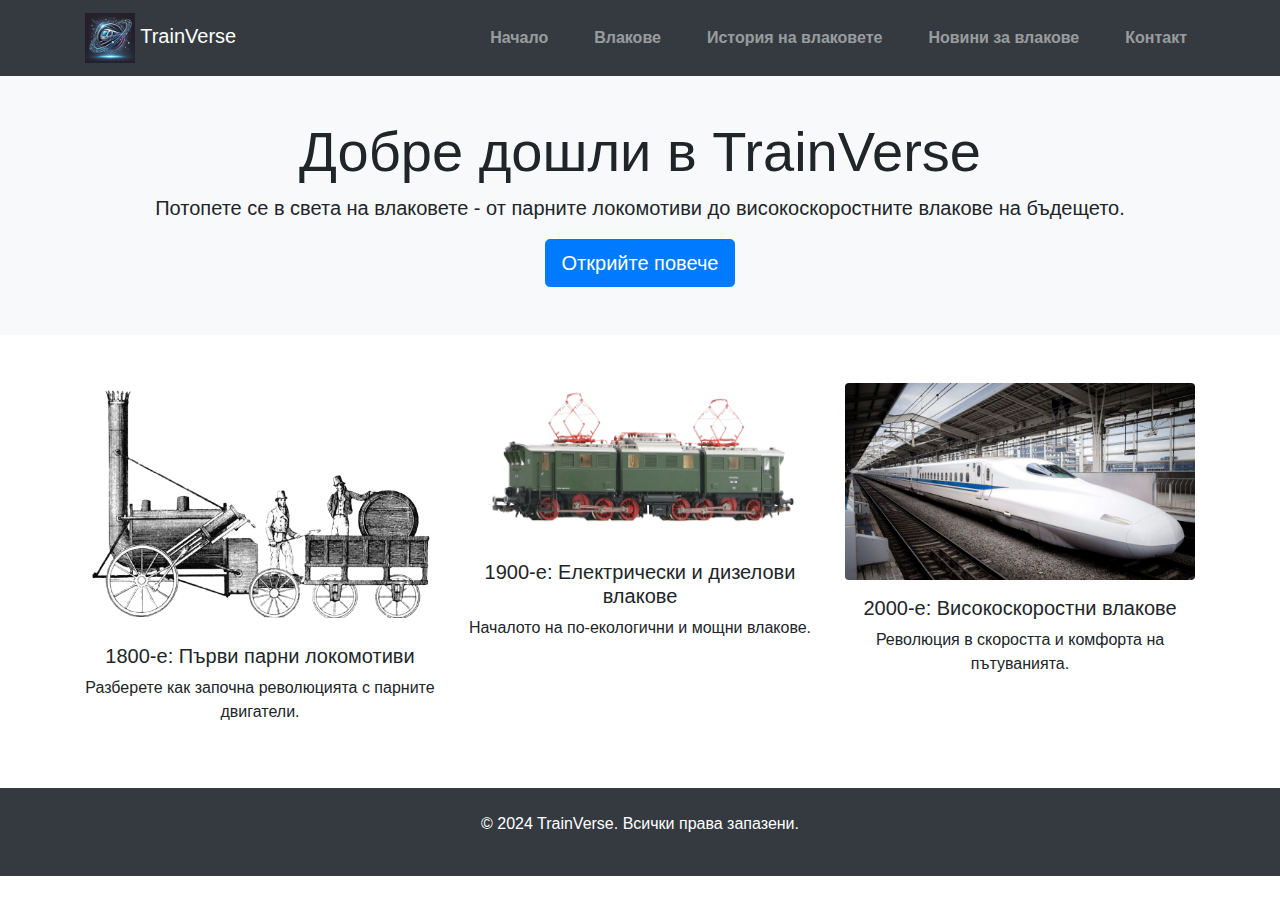
<file: index.html>
<!DOCTYPE html>
<html lang="en">
    <head>
        <meta charset="UTF-8"> 
        <meta name="viewport" content="width=device-width, initial-scale=1.0"> 
        <title>TrainVerse</title>
        <link rel="icon" type="image/png" sizes="32x32" href="favicon/favicon-32x32.png">
        <link rel="stylesheet" href="https://stackpath.bootstrapcdn.com/bootstrap/4.5.2/css/bootstrap.min.css">
        <link rel="stylesheet" href="css/style.css">
        <script src="https://code.jquery.com/jquery-3.5.1.slim.min.js"></script>
        <script src="https://cdn.jsdelivr.net/npm/@popperjs/core@2.9.1/dist/umd/popper.min.js"></script>
        <script src="https://stackpath.bootstrapcdn.com/bootstrap/4.5.2/js/bootstrap.min.js"></script>

    </head>
    
    <body  >
        <header>
            <nav class="navbar navbar-expand-lg navbar-dark bg-dark fixed-top">
                <div class="container">
                    <a class="navbar-brand" href="index.html">
                        <img src="logo.png" alt="logo" width="50"> TrainVerse
                    </a>
                    
                    <button class="navbar-toggler" type="button" data-toggle="collapse" data-target="#navbarNav" aria-controls="navbarNav" aria-expanded="false" aria-label="Toggle navigation">
                        <span class="navbar-toggler-icon"></span>
                    </button>
                    <div class="collapse navbar-collapse" id="navbarNav">
                        <ul class="navbar-nav ml-auto">
                            <li class="nav-item">
                                <a class="nav-link" href="index.html">Начало</a>
                            </li>
                            <li class="nav-item">
                                <a class="nav-link" href="trains.html">Влакове</a>
                            </li>
                            <li class="nav-item">
                                <a class="nav-link" href="history.html">История на влаковете</a>
                            </li>
                            <li class="nav-item">
                                <a class="nav-link" href="technology.html">Новини за влакове</a>
                            </li>
                           
                            <li class="nav-item">
                                <a class="nav-link" href="contact.html">Контакт</a>
                            </li>
                        </ul>
                    </div>
                </div>
            </nav>
        </header>  
              
<header class="bg-light text-center py-5">
    <div class="container">
        <h1 class="display-4">Добре дошли в TrainVerse</h1>
        <p class="lead">Потопете се в света на влаковете - от парните локомотиви до високоскоростните влакове на бъдещето.</p>
        <a href="history.html" class="btn btn-primary btn-lg">Открийте повече</a>
    </div>
</header>


<section class="container my-5">
    <div class="row">
        <div class="col-md-4 text-center">
            <img src="img/first.png" alt="Парни локомотиви" class="img-fluid mb-3 rounded">
            <h2 class="h5">1800-е: Първи парни локомотиви</h2>
            <p>Разберете как започна революцията с парните двигатели.</p>
        </div>
        <div class="col-md-4 text-center">
            <img src="img/treti.png" alt="Електрически влакове" class="img-fluid mb-3 rounded">
            <h2 class="h5">1900-е: Електрически и дизелови влакове</h2>
            <p>Началото на по-екологични и мощни влакове.</p>
        </div>
        <div class="col-md-4 text-center">
            <img src="img/peti.jpg" alt="Високоскоростни влакове" class="img-fluid mb-3 rounded">
            <h2 class="h5">2000-е: Високоскоростни влакове</h2>
            <p>Революция в скоростта и комфорта на пътуванията.</p>
        </div>
    </div>
</section>
<footer class="bg-dark text-white text-center p-4">
    <p>&copy; 2024 TrainVerse. Всички права запазени.</p>
</footer>
    </body>
</html>
</file>
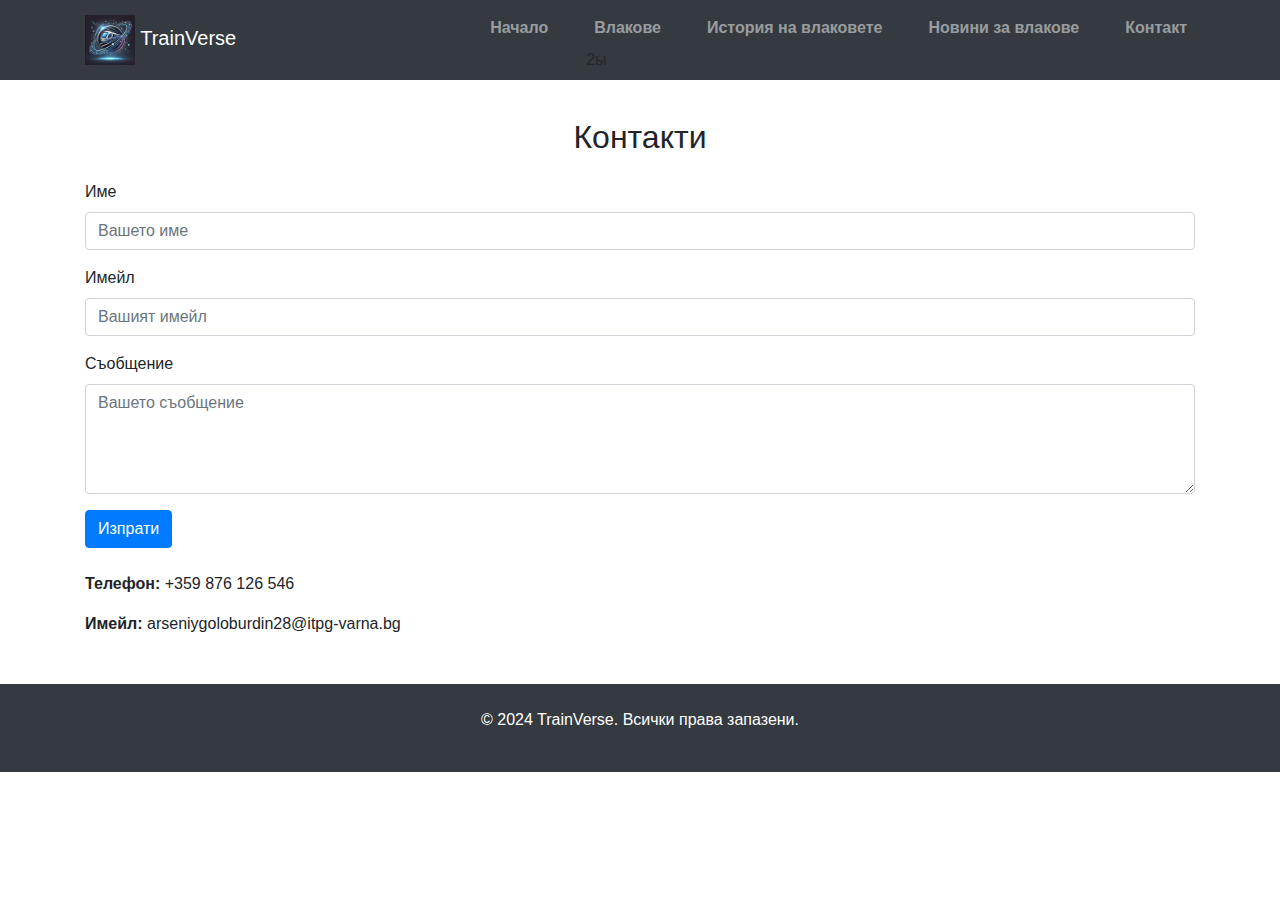
<file: contact.html>
<!DOCTYPE html>
<html lang="en">
    <head>
        <meta charset="UTF-8"> 
        <meta name="viewport" content="width=device-width, initial-scale=1.0"> 
        <title>TrainVerse-Contact</title>
        <link rel="icon" type="image/png" sizes="32x32" href="favicon/favicon-32x32.png">
        <link rel="stylesheet" href="https://stackpath.bootstrapcdn.com/bootstrap/4.5.2/css/bootstrap.min.css">
        <link rel="stylesheet" href="css/style.css">
        <script src="https://code.jquery.com/jquery-3.5.1.slim.min.js"></script>
        <script src="https://cdn.jsdelivr.net/npm/@popperjs/core@2.9.1/dist/umd/popper.min.js"></script>
        <script src="https://stackpath.bootstrapcdn.com/bootstrap/4.5.2/js/bootstrap.min.js"></script>
    </head>
    
    <body>
        <header>
            <nav class="navbar navbar-expand-lg navbar-dark bg-dark fixed-top">
                <div class="container">
                    <a class="navbar-brand" href="index.html">
                        <img src="logo.png" alt="logo" width="50"> TrainVerse
                    </a>
                    
                    <button class="navbar-toggler" type="button" data-toggle="collapse" data-target="#navbarNav" aria-controls="navbarNav" aria-expanded="false" aria-label="Toggle navigation">
                        <span class="navbar-toggler-icon"></span>
                    </button>
                    <div class="collapse navbar-collapse" id="navbarNav">
                        <ul class="navbar-nav ml-auto">
                            <li class="nav-item">
                                <a class="nav-link" href="index.html">Начало</a>
                            </li>
                            <li class="nav-item">
                                <a class="nav-link" href="trains.html">Влакове</a>2ы
                            </li>
                            <li class="nav-item">
                                <a class="nav-link" href="history.html">История на влаковете</a>
                            </li>
                            <li class="nav-item">
                                <a class="nav-link" href="technology.html">Новини за влакове</a>
                            </li>
                          
                            <li class="nav-item">
                                <a class="nav-link" href="contact.html">Контакт</a>
                            </li>
                        </ul>
                    </div>
                </div>
            </nav>
        </header>     
        <section class="container my-5">
           
            <h2 class="text-center mb-4">Контакти</h2>
        
            
            <form class="mb-4">
                <div class="form-group">
                    <label for="name">Име</label>
                    <input type="text" class="form-control" id="name" placeholder="Вашето име">
                </div>
                <div class="form-group">
                    <label for="email">Имейл</label>
                    <input type="email" class="form-control" id="email" placeholder="Вашият имейл">
                </div>
                <div class="form-group">
                    <label for="message">Съобщение</label>
                    <textarea class="form-control" id="message" rows="4" placeholder="Вашето съобщение"></textarea>
                </div>
                <button type="submit" class="btn btn-primary">Изпрати</button>
            </form>
        
         
            <div>
                <p><strong>Телефон:</strong> +359 876 126 546</p>
                <p><strong>Имейл:</strong> arseniygoloburdin28@itpg-varna.bg</p>
            </div>
        </section>
        <footer class="bg-dark text-white text-center p-4">
            <p>&copy; 2024 TrainVerse. Всички права запазени.</p>
        </footer>
            
    </body>
</html>
</file>
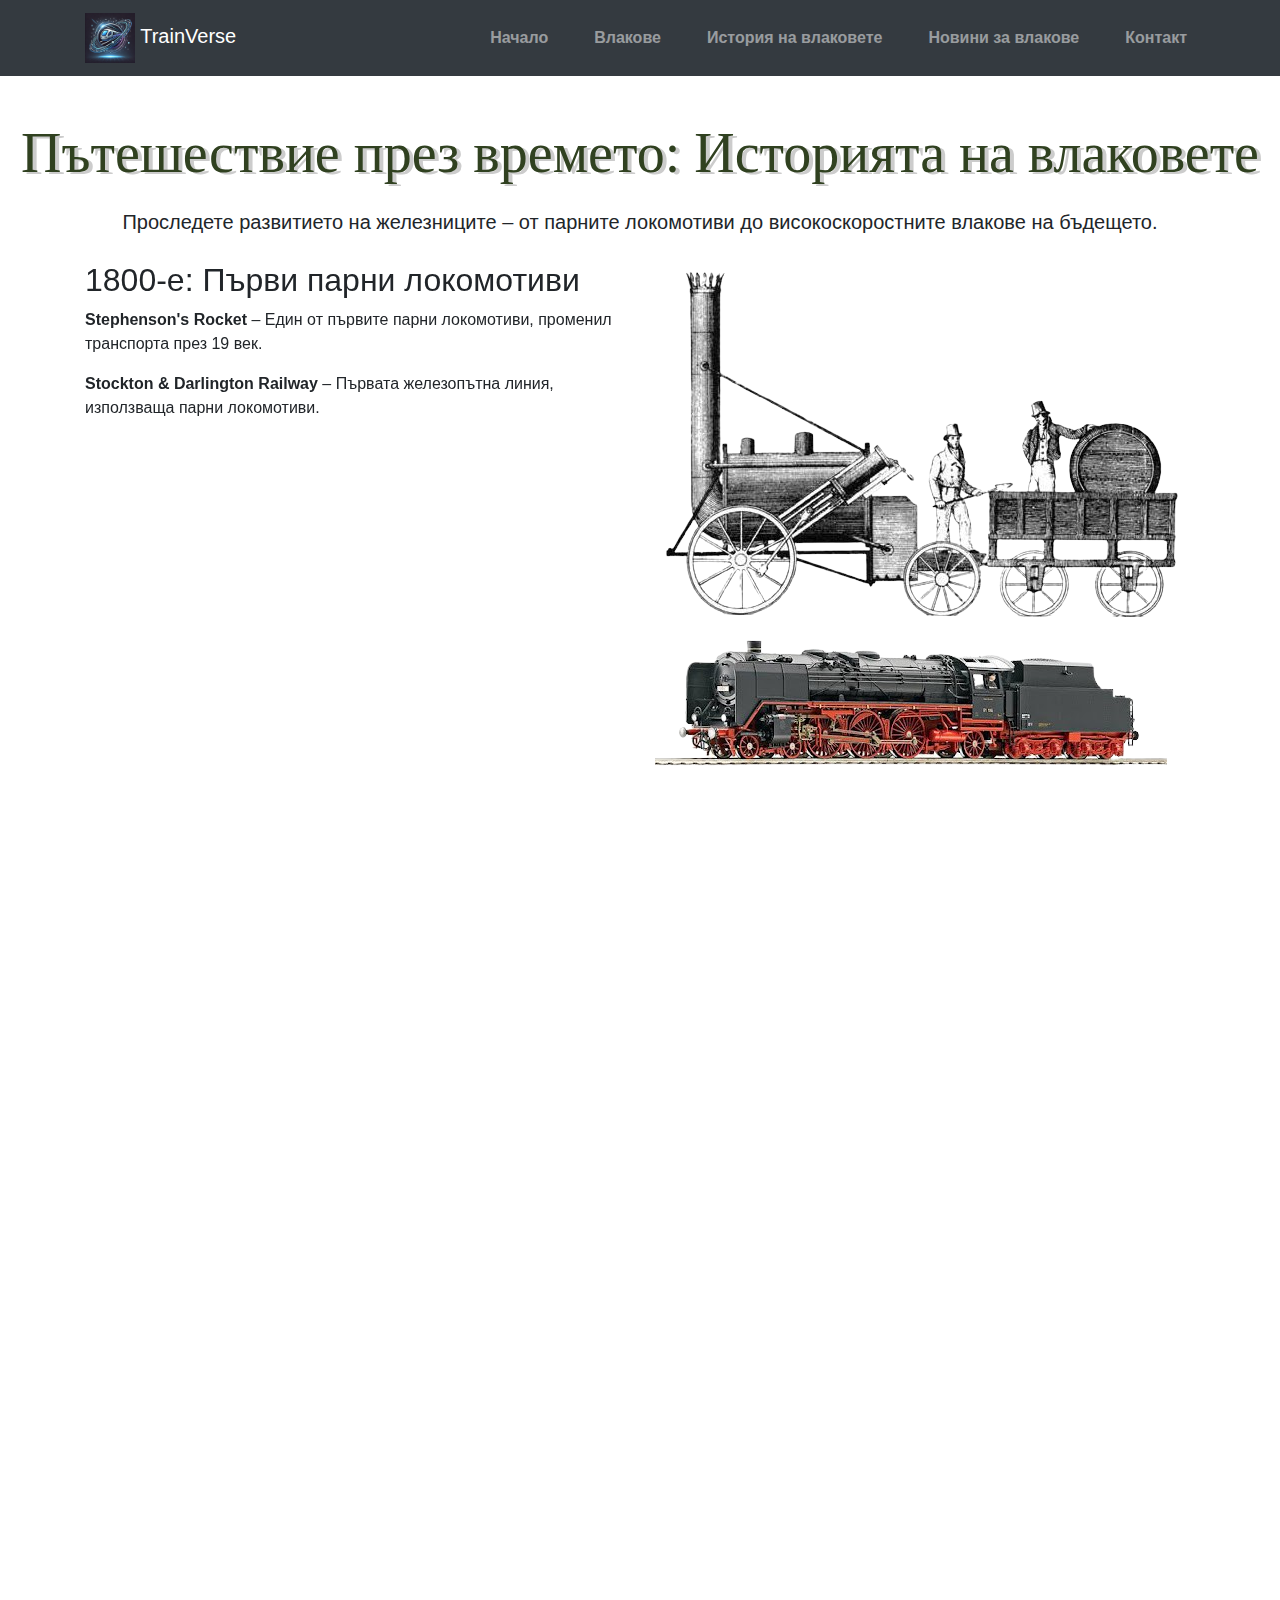
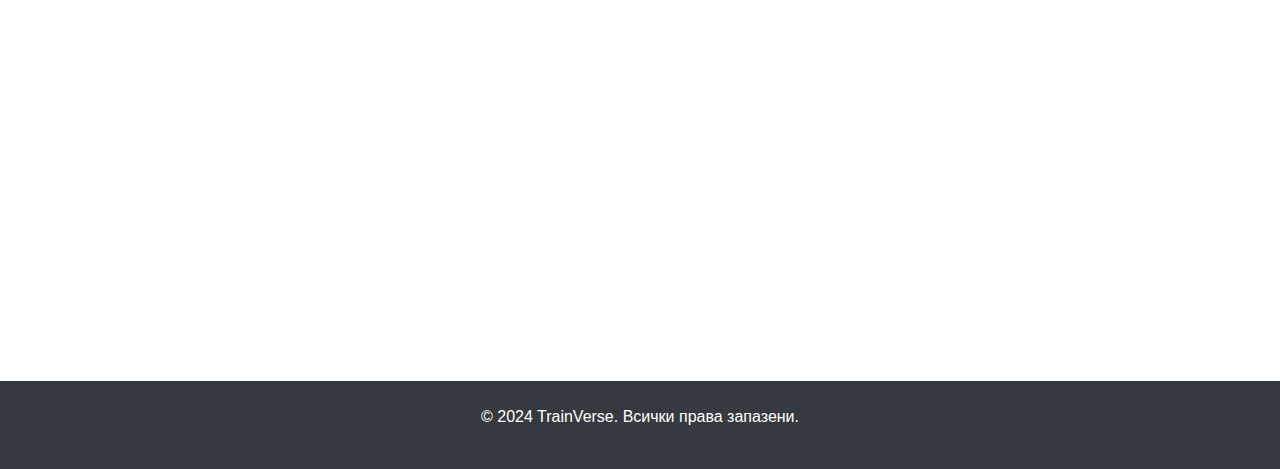
<file: history.html>
<!DOCTYPE html>
<html lang="en">
    <head>
        <meta charset="UTF-8"> 
        <meta name="viewport" content="width=device-width, initial-scale=1.0"> 
        <title>TrainVerse-history</title>
        <link rel="icon" type="image/png" sizes="32x32" href="favicon/favicon-32x32.png">
        <link rel="stylesheet" href="https://stackpath.bootstrapcdn.com/bootstrap/4.5.2/css/bootstrap.min.css">
        <link rel="stylesheet" href="css/style.css">
        <script src="https://code.jquery.com/jquery-3.5.1.slim.min.js"></script>
        <script src="https://cdn.jsdelivr.net/npm/@popperjs/core@2.9.1/dist/umd/popper.min.js"></script>
        <script src="https://stackpath.bootstrapcdn.com/bootstrap/4.5.2/js/bootstrap.min.js"></script>
        <link rel="stylesheet" href="https://cdn.jsdelivr.net/npm/aos@2.3.4/dist/aos.css" />
        <link rel="stylesheet" href="https://stackpath.bootstrapcdn.com/bootstrap/4.5.2/css/bootstrap.min.css">

    </head>
    
    <body  >
        
        <header>
            <nav class="navbar navbar-expand-lg navbar-dark bg-dark fixed-top">
                <div class="container">
                    <a class="navbar-brand" href="index.html">
                        <img src="logo.png" alt="logo" width="50"> TrainVerse
                    </a>
                    
                    <button class="navbar-toggler" type="button" data-toggle="collapse" data-target="#navbarNav" aria-controls="navbarNav" aria-expanded="false" aria-label="Toggle navigation">
                        <span class="navbar-toggler-icon"></span>
                    </button>
                    <div class="collapse navbar-collapse" id="navbarNav">
                        <ul class="navbar-nav ml-auto">
                            <li class="nav-item">
                                <a class="nav-link" href="index.html">Начало</a>
                            </li>
                            <li class="nav-item">
                                <a class="nav-link" href="trains.html">Влакове</a>
                            </li>
                            <li class="nav-item">
                                <a class="nav-link" href="history.html">История на влаковете</a>
                            </li>
                            <li class="nav-item">
                                <a class="nav-link" href="technology.html">Новини за влакове</a>
                            </li>
                           
                            <li class="nav-item">
                                <a class="nav-link" href="contact.html">Контакт</a>
                            </li>
                        </ul>
                    </div>
                </div>
            </nav>
        </header>    
        <h1 class="display-4 hero-heading" style="text-align: center;">Пътешествие през времето: Историята на влаковете</h1>
        <p class="lead" style="text-align: center;">Проследете развитието на железниците – от парните локомотиви до високоскоростните влакове на бъдещето.</p>
            

        <section class="container">
       
            <div class="row my-4" data-aos="fade-right">
                <div class="col-md-6">
                    <h2 class="display-5">1800-е: Първи парни локомотиви</h2>
                    <p><strong>Stephenson's Rocket</strong> – Един от първите парни локомотиви, променил транспорта през 19 век.</p>
                    <p><strong>Stockton & Darlington Railway</strong> – Първата железопътна линия, използваща парни локомотиви.</p>
                </div>
                <div class="col-md-6">
                    <img src="img/first.png" alt="Stephenson's Rocket" class="img-fluid rounded">
                    <img src="img/second.png" alt="Stockton & Darlington Railway" class="img-fluid rounded">
                </div>
            </div>
        
            <div class="row my-4" data-aos="fade-left">
                <div class="col-md-6 order-md-2">
                    <h2 class="display-5">1900-е: Електрически и дизелови влакове</h2>
                    <p><strong>BR 01</strong> – Немски парен локомотив, използван за дълги разстояния.</p>
                    <p><strong>Електрически локомотив от 1900-те</strong> – Първите електрически локомотиви, революционизирали железниците.</p>
                </div>
                <div class="col-md-6 order-md-1">
                    <img src="img/treti.png" alt="BR 01" class="img-fluid rounded">
                    <img src="img/chet.png" alt="Electric Train" class="img-fluid rounded">
                </div>
            </div>
        
        
            <div class="row my-4" data-aos="fade-right">
                <div class="col-md-6">
                    <h2 class="display-5">2000-е: Високоскоростни влакове</h2>
                    <p><strong>Shinkansen</strong> – Японски високоскоростен влак, символ на модерния транспорт.</p>
                    <p><strong>Siemens Velaro</strong> – Европейски високоскоростен влак, достигащ до 350 км/ч.</p>
                </div>
                <div class="col-md-6">
                    <img src="img/peti.jpg" alt="Shinkansen" class="img-fluid rounded">
                    <img src="img/shesti.jpg" alt="Siemens Velaro" class="img-fluid rounded">
                </div>
            </div>
        </section>
        <footer class="bg-dark text-white text-center p-4">
            <p>&copy; 2024 TrainVerse. Всички права запазени.</p>
        </footer>
        <script src="https://code.jquery.com/jquery-3.5.1.min.js"></script>
        <script src="https://cdn.jsdelivr.net/npm/aos@2.3.4/dist/aos.js"></script>
        <script>
            AOS.init();
        </script>
    </body>
</html>
</file>
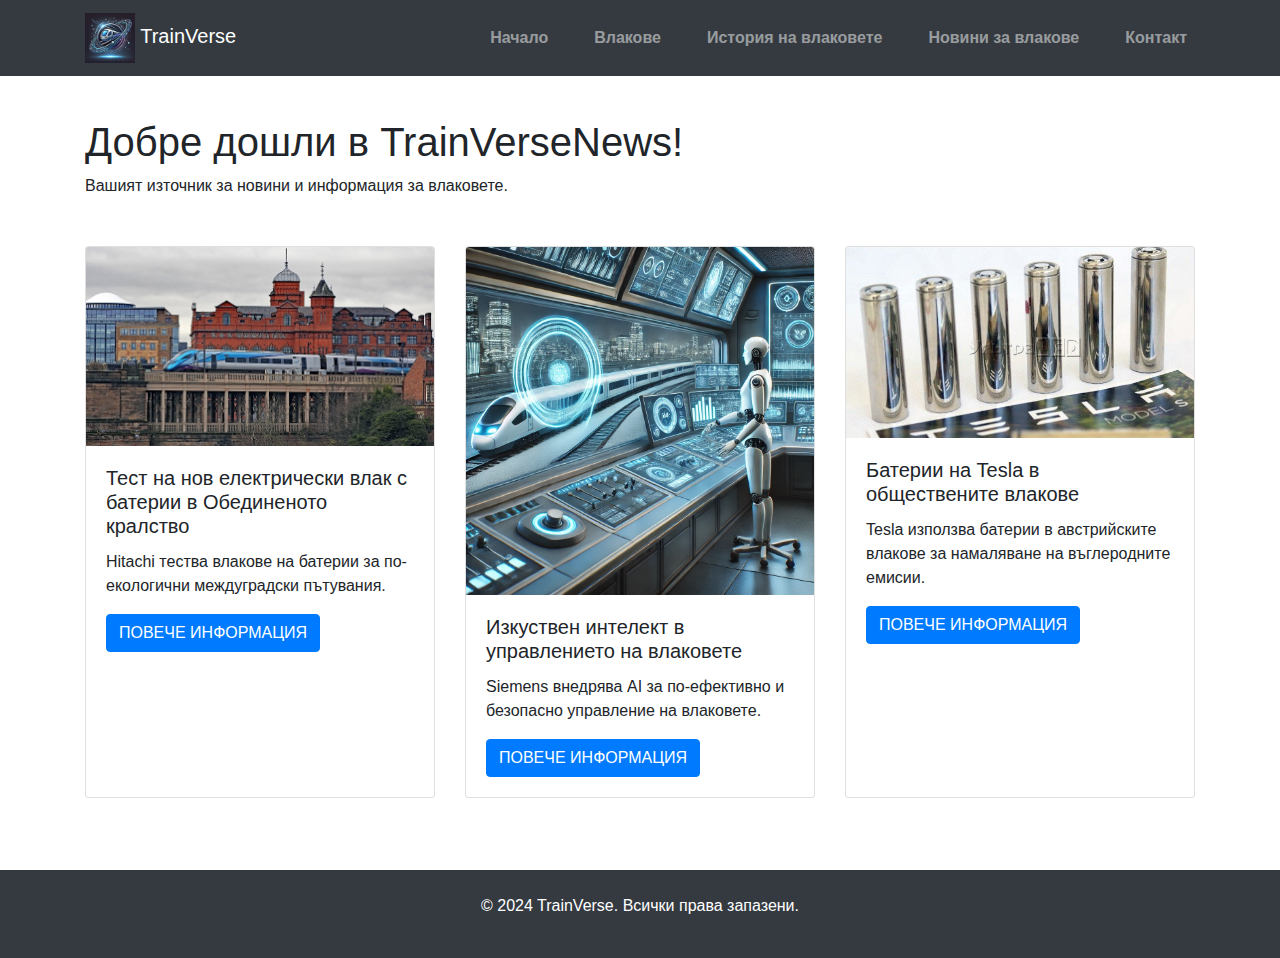
<file: technology.html>
<!DOCTYPE html>
<html lang="en">
    <head>
        <meta charset="UTF-8"> 
        <meta name="viewport" content="width=device-width, initial-scale=1.0"> 
        <title>TrainVerse-news</title>
        <link rel="icon" type="image/png" sizes="32x32" href="favicon/favicon-32x32.png">
        <link rel="stylesheet" href="https://stackpath.bootstrapcdn.com/bootstrap/4.5.2/css/bootstrap.min.css">
        <link rel="stylesheet" href="css/style.css">
        <script src="https://code.jquery.com/jquery-3.5.1.slim.min.js"></script>
        <script src="https://cdn.jsdelivr.net/npm/@popperjs/core@2.9.1/dist/umd/popper.min.js"></script>
        <script src="https://stackpath.bootstrapcdn.com/bootstrap/4.5.2/js/bootstrap.min.js"></script>
    </head>
    
    <body>
        <header>
            <nav class="navbar navbar-expand-lg navbar-dark bg-dark fixed-top">
                <div class="container">
                    <a class="navbar-brand" href="index.html">
                        <img src="logo.png" alt="logo" width="50"> TrainVerse
                    </a>
                    
                    <button class="navbar-toggler" type="button" data-toggle="collapse" data-target="#navbarNav" aria-controls="navbarNav" aria-expanded="false" aria-label="Toggle navigation">
                        <span class="navbar-toggler-icon"></span>
                    </button>
                    <div class="collapse navbar-collapse" id="navbarNav">
                        <ul class="navbar-nav ml-auto">
                            <li class="nav-item">
                                <a class="nav-link" href="index.html">Начало</a>
                            </li>
                            <li class="nav-item">
                                <a class="nav-link" href="trains.html">Влакове</a>
                            </li>
                            <li class="nav-item">
                                <a class="nav-link" href="history.html">История на влаковете</a>
                            </li>
                            <li class="nav-item">
                                <a class="nav-link" href="technology.html">Новини за влакове</a>
                            </li>
                          
                            <li class="nav-item">
                                <a class="nav-link" href="contact.html">Контакт</a>
                            </li>
                        </ul>
                    </div>
                </div>
            </nav>
        </header>     
        <header>

        <main class="container mt-5">
            <h1 class="mt-5">Добре дошли в TrainVerseNews!</h1>
            <p>Вашият източник за новини и информация за влаковете.</p>
        </main>
        <section class="container my-5">
            <div class="row">
                <div class="col-md-4 mb-4">
                    <div class="card h-100">
                        <img src="img/News1P.jpg" class="card-img-top" alt="Train 1">
                        <div class="card-body">
                            <h5 class="card-title">Тест на нов електрически влак с батерии в Обединеното кралство</h5>
                            <p class="card-text">Hitachi тества влакове на батерии за по-екологични междуградски пътувания.</p>
                            <a href="/news/news1.html" class="btn btn-primary">ПОВЕЧЕ ИНФОРМАЦИЯ</a>
                        </div>
                    </div>
                </div>
        
                <div class="col-md-4 mb-4">
                    <div class="card h-100">
                        <img src="img/News2P.webp" class="card-img-top" alt="Train 2">
                        <div class="card-body">
                            <h5 class="card-title">Изкуствен интелект в управлението на влаковете</h5>
                            <p class="card-text">Siemens внедрява AI за по-ефективно и безопасно управление на влаковете.</p>
                            <a href="/news/news2.html" class="btn btn-primary">ПОВЕЧЕ ИНФОРМАЦИЯ</a>
                        </div>
                    </div>
                </div>
        
                <div class="col-md-4 mb-4">
                    <div class="card h-100">
                        <img src="img/News3P.jpg" class="card-img-top" alt="Train 3">
                        <div class="card-body">
                            <h5 class="card-title">Батерии на Tesla в обществените влакове</h5>
                            <p class="card-text">Tesla използва батерии в австрийските влакове за намаляване на въглеродните емисии.</p>
                            <a href="/news/news3.html" class="btn btn-primary">ПОВЕЧЕ ИНФОРМАЦИЯ</a>
                        </div>
                    </div>
                </div>
            </div>
        </section>

        <footer class="bg-dark text-white text-center p-4">
            <p>&copy; 2024 TrainVerse. Всички права запазени.</p>
        </footer>
            
    </body>
</html>
</file>
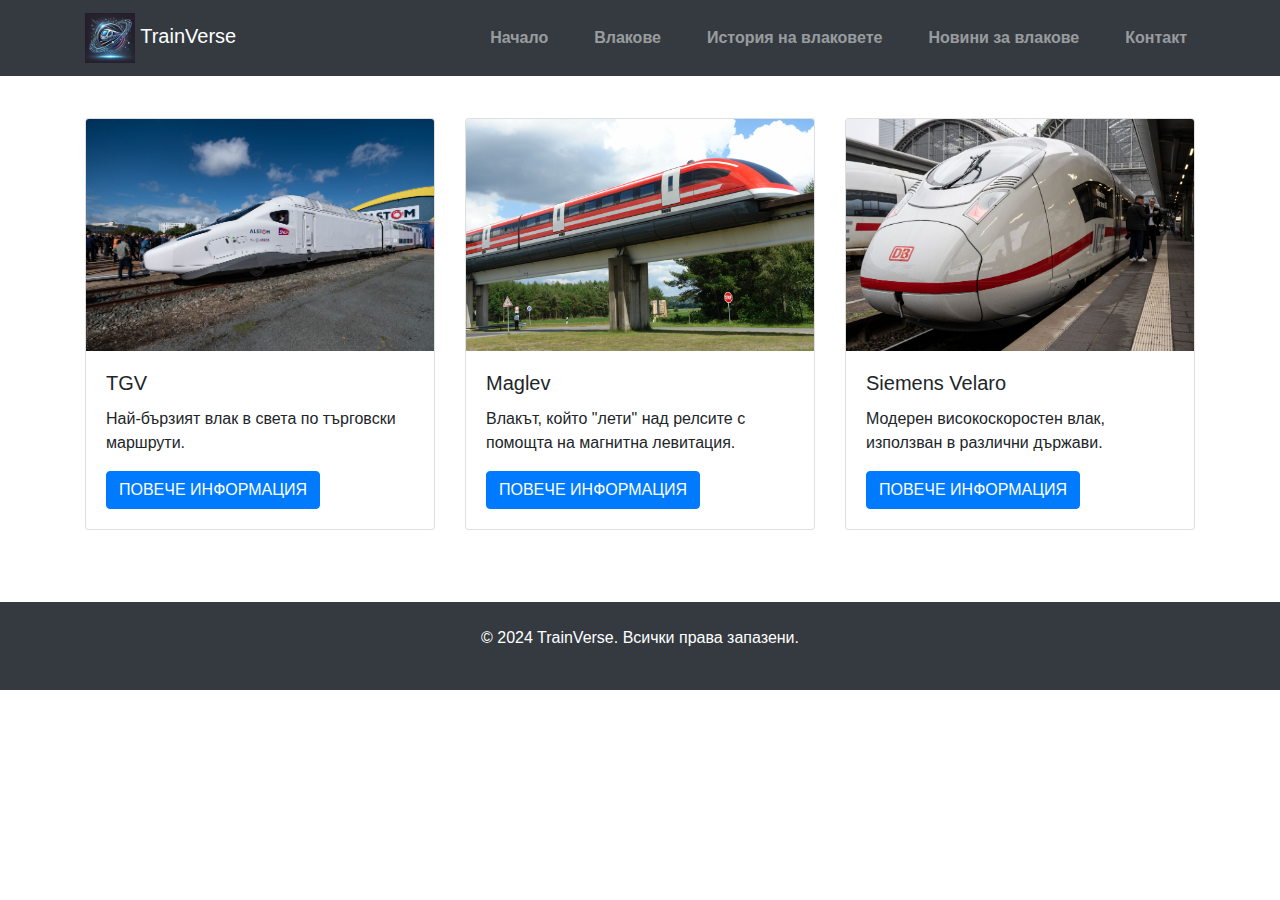
<file: trains.html>
<!DOCTYPE html>
<html lang="en">
    <head>
        <meta charset="UTF-8"> 
        <meta name="viewport" content="width=device-width, initial-scale=1.0"> 
        <title>TrainVerse-trains</title>
        <link rel="icon" type="image/png" sizes="32x32" href="favicon/favicon-32x32.png">
        <link rel="stylesheet" href="https://stackpath.bootstrapcdn.com/bootstrap/4.5.2/css/bootstrap.min.css">
        <link rel="stylesheet" href="css/style.css">
        <script src="https://code.jquery.com/jquery-3.5.1.slim.min.js"></script>
        <script src="https://cdn.jsdelivr.net/npm/@popperjs/core@2.9.1/dist/umd/popper.min.js"></script>
        <script src="https://stackpath.bootstrapcdn.com/bootstrap/4.5.2/js/bootstrap.min.js"></script>
    </head>
    
    <body>
        <header>
            <nav class="navbar navbar-expand-lg navbar-dark bg-dark fixed-top">
                <div class="container">
                    <a class="navbar-brand" href="index.html">
                        <img src="logo.png" alt="logo" width="50"> TrainVerse
                    </a>
                    
                    <button class="navbar-toggler" type="button" data-toggle="collapse" data-target="#navbarNav" aria-controls="navbarNav" aria-expanded="false" aria-label="Toggle navigation">
                        <span class="navbar-toggler-icon"></span>
                    </button>
                    <div class="collapse navbar-collapse" id="navbarNav">
                        <ul class="navbar-nav ml-auto">
                            <li class="nav-item">
                                <a class="nav-link" href="index.html">Начало</a>
                            </li>
                            <li class="nav-item">
                                <a class="nav-link" href="trains.html">Влакове</a>
                            </li>
                            <li class="nav-item">
                                <a class="nav-link" href="history.html">История на влаковете</a>
                            </li>
                            <li class="nav-item">
                                <a class="nav-link" href="technology.html">Новини за влакове</a>
                            </li>
                           
                            <li class="nav-item">
                                <a class="nav-link" href="contact.html">Контакт</a>
                            </li>
                        </ul>
                    </div>
                </div>
            </nav>
        </header>     
        <section class="container my-5">
            <div class="row">
                <div class="col-md-4 mb-4">
                    <div class="card h-100">
                        <img src="img/TGV.jpg" class="card-img-top" alt="Train 1">
                        <div class="card-body">
                            <h5 class="card-title">TGV</h5>
                            <p class="card-text">Най-бързият влак в света по търговски маршрути.</p>
                            <a href="trainOP/train1.html" class="btn btn-primary">ПОВЕЧЕ ИНФОРМАЦИЯ</a>
                        </div>
                    </div>
                </div>
        
                <div class="col-md-4 mb-4">
                    <div class="card h-100">
                        <img src="img/Maglev.jpg" class="card-img-top" alt="Train 2">
                        <div class="card-body">
                            <h5 class="card-title">Maglev</h5>
                            <p class="card-text">Влакът, който "лети" над релсите с помощта на магнитна левитация.</p>
                            <a href="trainOP/train2.html" class="btn btn-primary">ПОВЕЧЕ ИНФОРМАЦИЯ</a>
                        </div>
                    </div>
                </div>
        
                <div class="col-md-4 mb-4">
                    <div class="card h-100">
                        <img src="img/Siemens Velaro.jpg" class="card-img-top" alt="Train 3">
                        <div class="card-body">
                            <h5 class="card-title">Siemens Velaro</h5>
                            <p class="card-text">Модерен високоскоростен влак, използван в различни държави.</p>
                            <a href="trainOP/train3.html" class="btn btn-primary">ПОВЕЧЕ ИНФОРМАЦИЯ</a>
                        </div>
                    </div>
                </div>
            </div>
        </section>
        <footer class="bg-dark text-white text-center p-4">
            <p>&copy; 2024 TrainVerse. Всички права запазени.</p>
        </footer>
    </body>
</html>
</file>
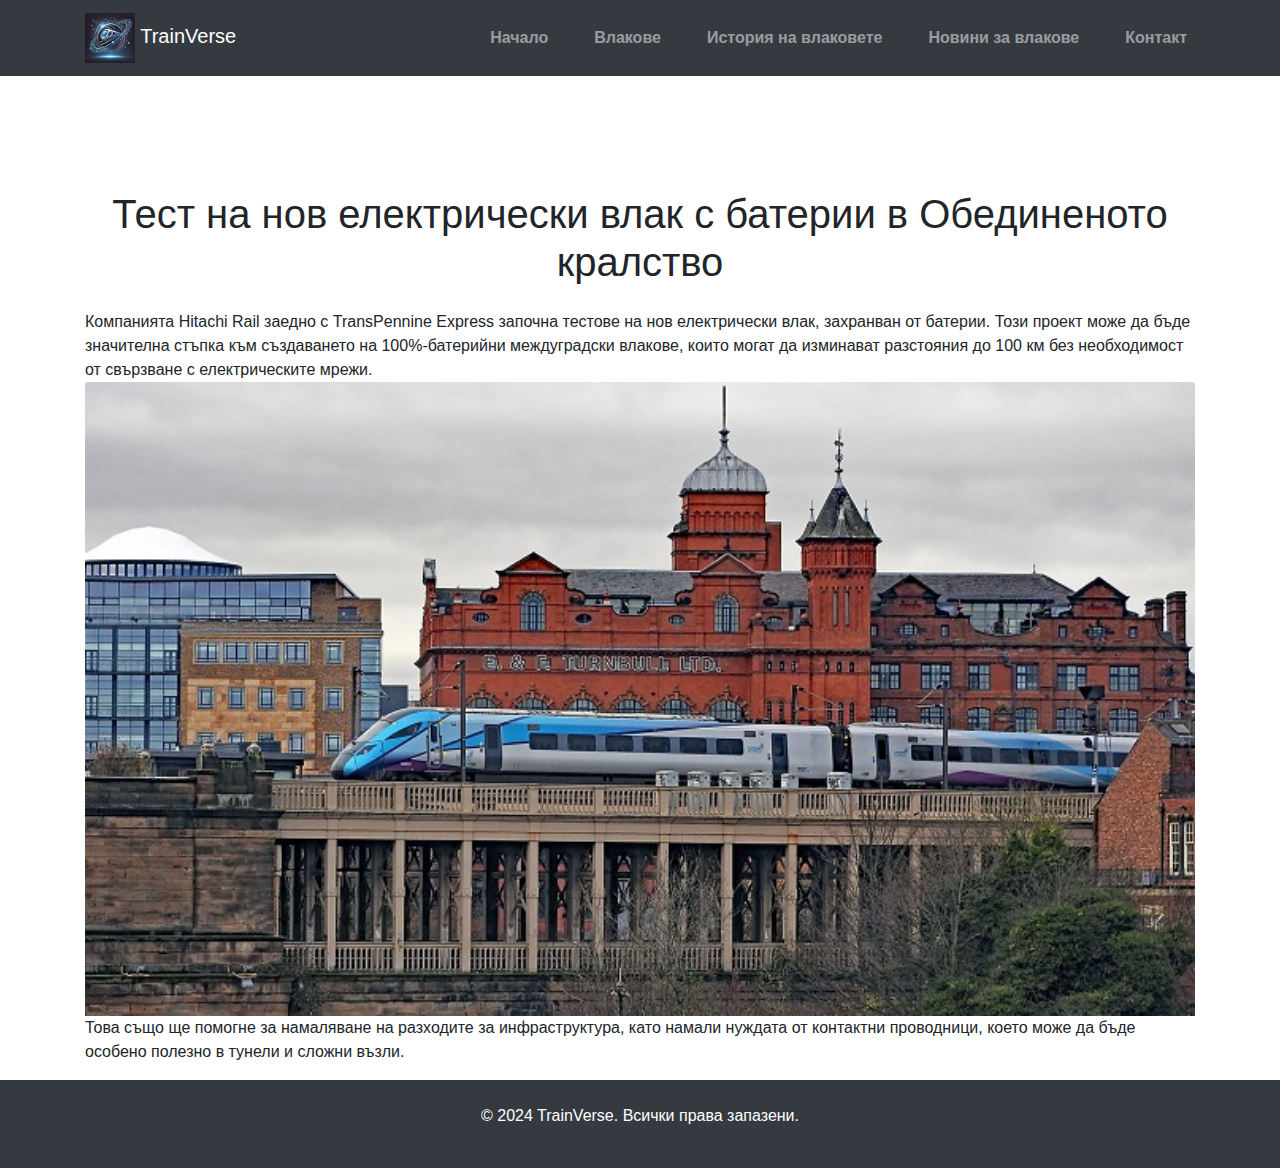
<file: news/news1.html>
<!DOCTYPE html>
<html lang="en">
    <head>
        <meta charset="UTF-8"> 
        <meta name="viewport" content="width=device-width, initial-scale=1.0"> 
        <title>TrainVerse-news</title>
        <link rel="icon" type="/image/png" sizes="32x32" href="/logo.png">
        <link rel="stylesheet" href="https://stackpath.bootstrapcdn.com/bootstrap/4.5.2/css/bootstrap.min.css">
        <link rel="stylesheet" href="/css/style.css">
        <script src="https://code.jquery.com/jquery-3.5.1.slim.min.js"></script>
        <script src="https://cdn.jsdelivr.net/npm/@popperjs/core@2.9.1/dist/umd/popper.min.js"></script>
        <script src="https://stackpath.bootstrapcdn.com/bootstrap/4.5.2/js/bootstrap.min.js"></script>
    </head>
    
    <body>
        <header>
            <nav class="navbar navbar-expand-lg navbar-dark bg-dark fixed-top">
                <div class="container">
                    <a class="navbar-brand" href="/index.html">
                        <img src="/logo.png" alt="logo" width="50"> TrainVerse
                    </a>
                    
                    <button class="navbar-toggler" type="button" data-toggle="collapse" data-target="#navbarNav" aria-controls="navbarNav" aria-expanded="false" aria-label="Toggle navigation">
                        <span class="navbar-toggler-icon"></span>
                    </button>
                    <div class="collapse navbar-collapse" id="navbarNav">
                        <ul class="navbar-nav ml-auto">
                            <li class="nav-item">
                                <a class="nav-link" href="/index.html">Начало</a>
                            </li>
                            <li class="nav-item">
                                <a class="nav-link" href="/trains.html">Влакове</a>
                            </li>
                            <li class="nav-item">
                                <a class="nav-link" href="/history.html">История на влаковете</a>
                            </li>
                            <li class="nav-item">
                                <a class="nav-link" href="/technology.html">Новини за влакове</a>
                            </li>
                            <li class="nav-item">
                                <a class="nav-link" href="/contact.html">Контакт</a>
                            </li>
                        </ul>
                    </div>
                </div>
            </nav>
        </header>     
        <main class="container mt-5 pt-5">
            <h1 class="text-center my-4">Тест на нов електрически влак с батерии в Обединеното кралство</h1>
            <p>Компанията Hitachi Rail заедно с TransPennine Express започна тестове на нов електрически влак, захранван от батерии. Този проект може да бъде значителна стъпка към създаването на 100%-батерийни междуградски влакове, които могат да изминават разстояния до 100 км без необходимост от свързване с електрическите мрежи. <img src="/img/News1P.jpg" class="card-img-top" alt="Train 1">Това също ще помогне за намаляване на разходите за инфраструктура, като намали нуждата от контактни проводници, което може да бъде особено полезно в тунели и сложни възли.</p>
          
        </main>
        <footer class="bg-dark text-white text-center p-4">
            <p>&copy; 2024 TrainVerse. Всички права запазени.</p>
        </footer> 
    </body>
</html>
</file>
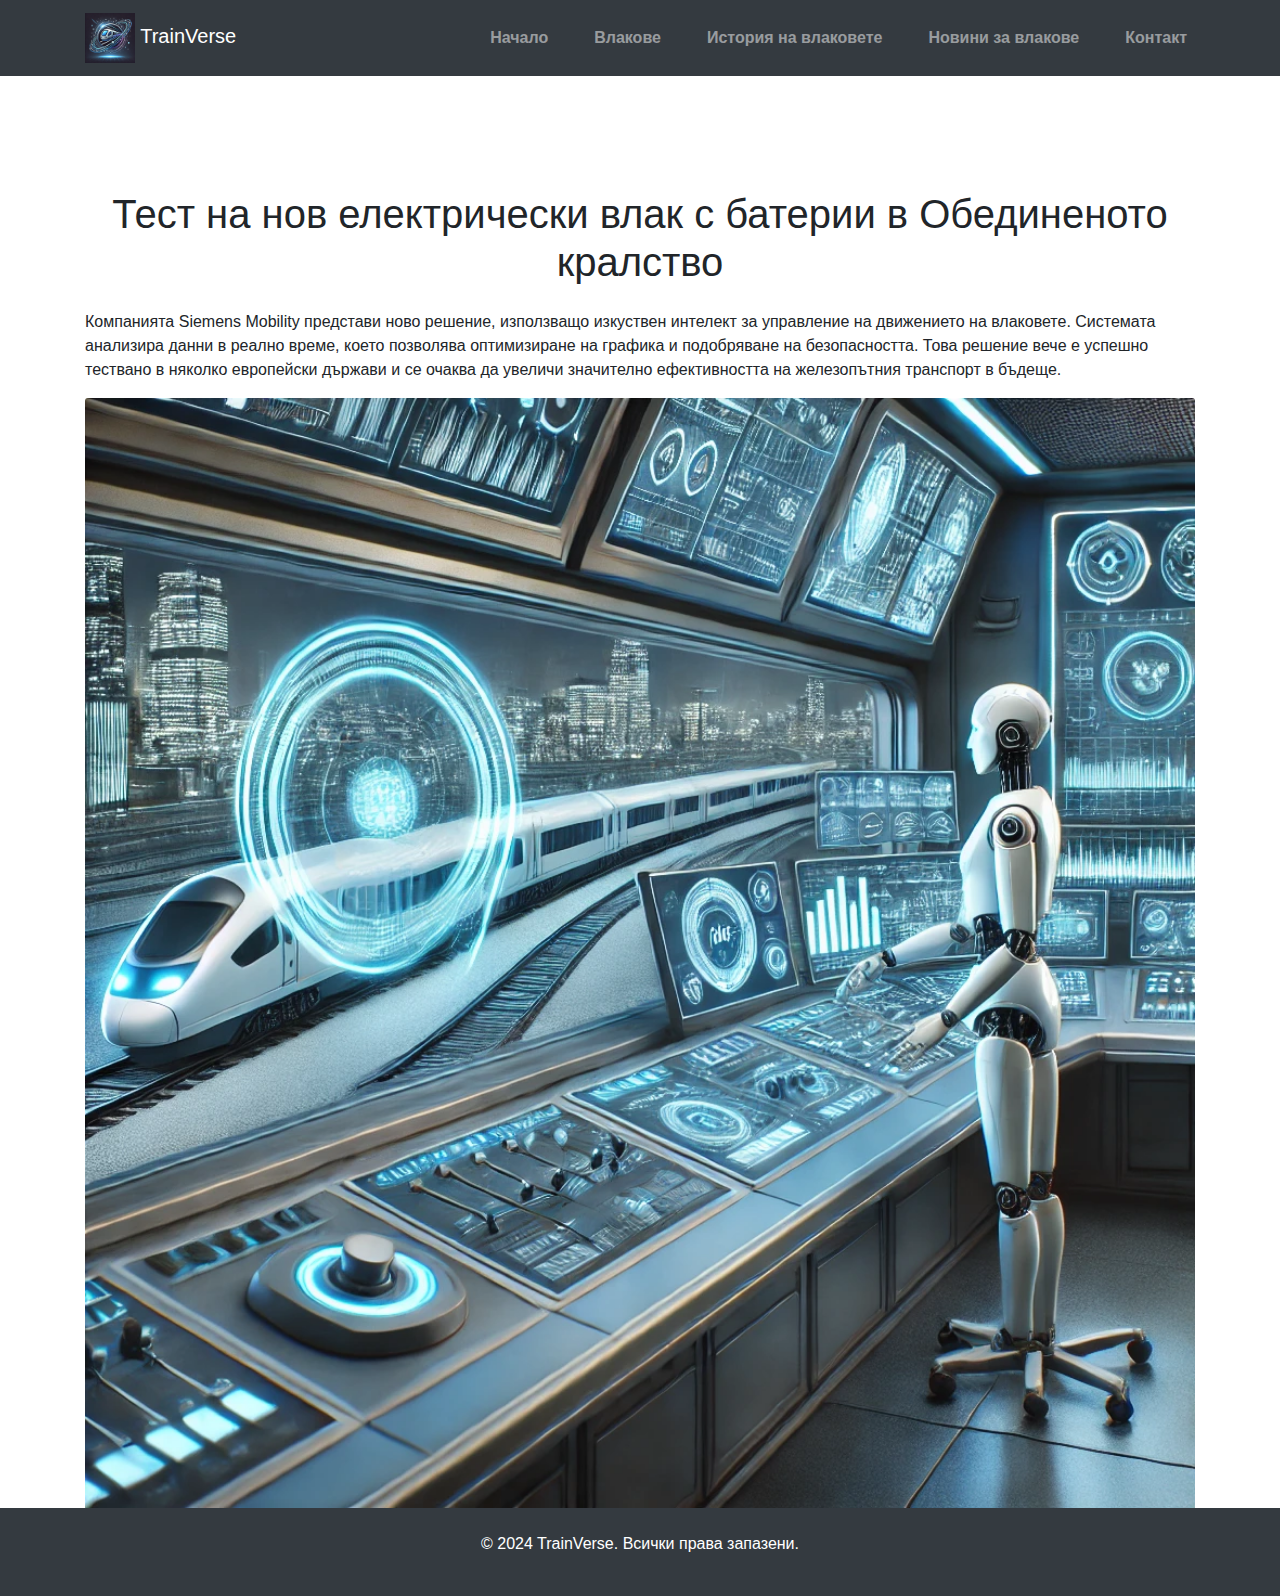
<file: news/news2.html>
<!DOCTYPE html>
<html lang="en">
    <head>
        <meta charset="UTF-8"> 
        <meta name="viewport" content="width=device-width, initial-scale=1.0"> 
        <title>TrainVerse-news</title>
        <link rel="icon" type="/image/png" sizes="32x32" href="/logo.png">
        <link rel="stylesheet" href="https://stackpath.bootstrapcdn.com/bootstrap/4.5.2/css/bootstrap.min.css">
        <link rel="stylesheet" href="/css/style.css">
        <script src="https://code.jquery.com/jquery-3.5.1.slim.min.js"></script>
        <script src="https://cdn.jsdelivr.net/npm/@popperjs/core@2.9.1/dist/umd/popper.min.js"></script>
        <script src="https://stackpath.bootstrapcdn.com/bootstrap/4.5.2/js/bootstrap.min.js"></script>
    </head>
    
    <body>
        <header>
            <nav class="navbar navbar-expand-lg navbar-dark bg-dark fixed-top">
                <div class="container">
                    <a class="navbar-brand" href="/index.html">
                        <img src="/logo.png" alt="logo" width="50"> TrainVerse
                    </a>
                    
                    <button class="navbar-toggler" type="button" data-toggle="collapse" data-target="#navbarNav" aria-controls="navbarNav" aria-expanded="false" aria-label="Toggle navigation">
                        <span class="navbar-toggler-icon"></span>
                    </button>
                    <div class="collapse navbar-collapse" id="navbarNav">
                        <ul class="navbar-nav ml-auto">
                            <li class="nav-item">
                                <a class="nav-link" href="/index.html">Начало</a>
                            </li>
                            <li class="nav-item">
                                <a class="nav-link" href="/trains.html">Влакове</a>
                            </li>
                            <li class="nav-item">
                                <a class="nav-link" href="/history.html">История на влаковете</a>
                            </li>
                            <li class="nav-item">
                                <a class="nav-link" href="/technology.html">Новини за влакове</a>
                            </li>
                           
                            <li class="nav-item">
                                <a class="nav-link" href="/contact.html">Контакт</a>
                            </li>
                        </ul>
                    </div>
                </div>
            </nav>
        </header>     
        <main class="container mt-5 pt-5">
            <h1 class="text-center my-4">Тест на нов електрически влак с батерии в Обединеното кралство</h1>
            <p>Компанията Siemens Mobility представи ново решение, използващо изкуствен интелект за управление на движението на влаковете. Системата анализира данни в реално време, което позволява оптимизиране на графика и подобряване на безопасността. Това решение вече е успешно тествано в няколко европейски държави и се очаква да увеличи значително ефективността на железопътния транспорт в бъдеще.</p>
            <img src="/img/News2P.webp" class="card-img-top" alt="Train 2"> 
        </main>
        <footer class="bg-dark text-white text-center p-4">
            <p>&copy; 2024 TrainVerse. Всички права запазени.</p>
        </footer>
    </body>
</html>
</file>
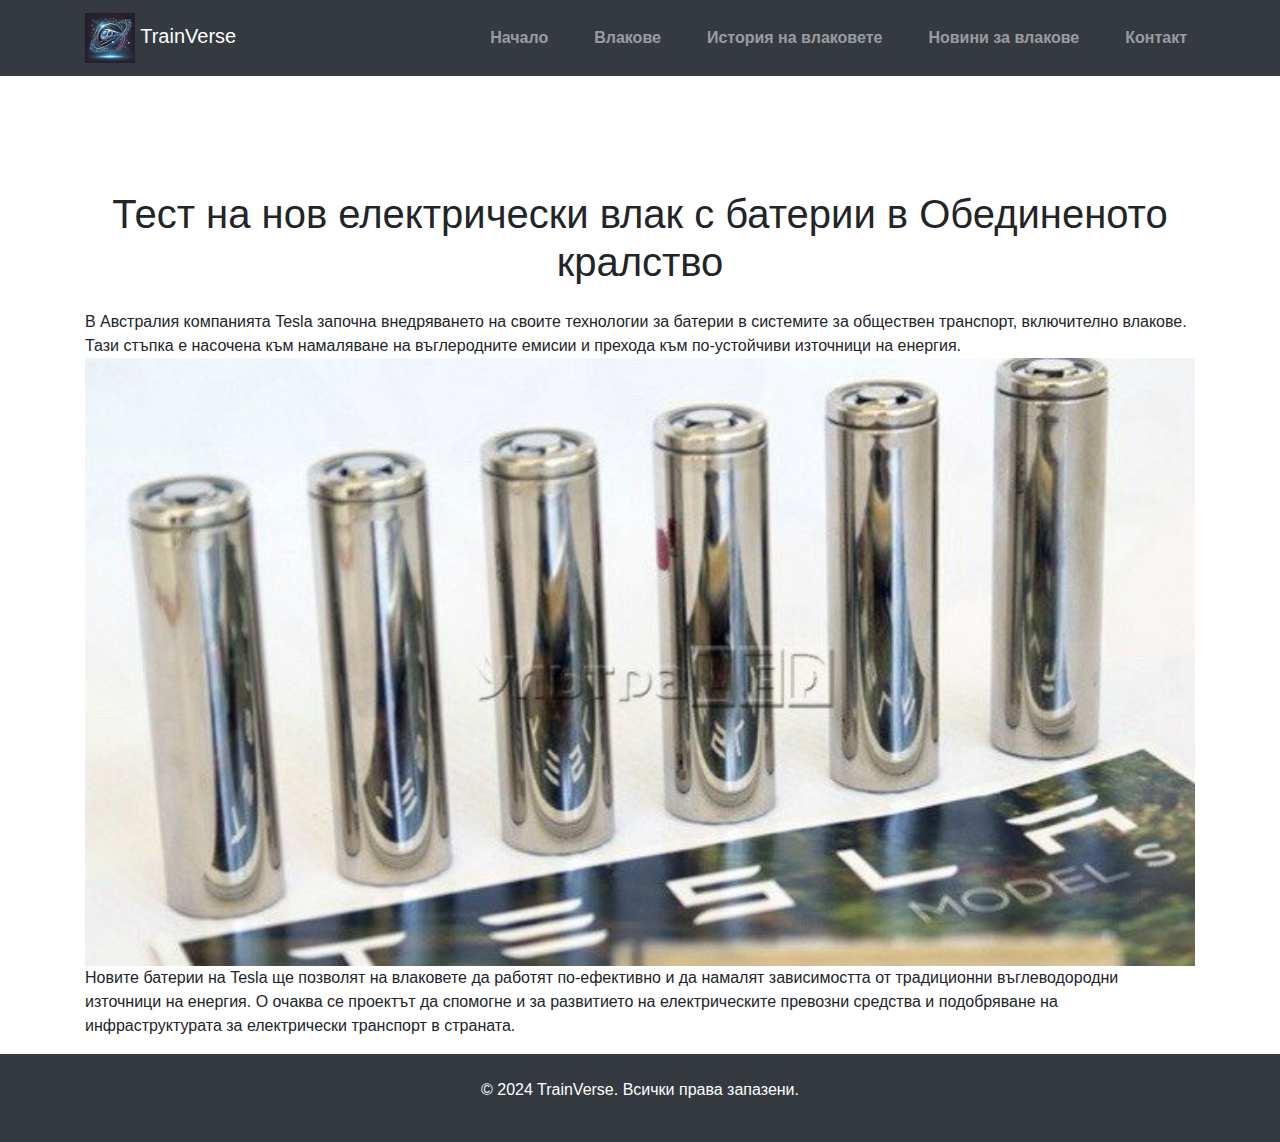
<file: news/news3.html>
<!DOCTYPE html>
<html lang="en">
    <head>
        <meta charset="UTF-8"> 
        <meta name="viewport" content="width=device-width, initial-scale=1.0"> 
        <title>TrainVerse-news</title>
        <link rel="icon" type="/image/png" sizes="32x32" href="/logo.png">
        <link rel="stylesheet" href="https://stackpath.bootstrapcdn.com/bootstrap/4.5.2/css/bootstrap.min.css">
        <link rel="stylesheet" href="/css/style.css">
        <script src="https://code.jquery.com/jquery-3.5.1.slim.min.js"></script>
        <script src="https://cdn.jsdelivr.net/npm/@popperjs/core@2.9.1/dist/umd/popper.min.js"></script>
        <script src="https://stackpath.bootstrapcdn.com/bootstrap/4.5.2/js/bootstrap.min.js"></script>
    </head>
    
    <body>
        <header>
            <nav class="navbar navbar-expand-lg navbar-dark bg-dark fixed-top">
                <div class="container">
                    <a class="navbar-brand" href="/index.html">
                        <img src="/logo.png" alt="logo" width="50"> TrainVerse
                    </a>
                    
                    <button class="navbar-toggler" type="button" data-toggle="collapse" data-target="#navbarNav" aria-controls="navbarNav" aria-expanded="false" aria-label="Toggle navigation">
                        <span class="navbar-toggler-icon"></span>
                    </button>
                    <div class="collapse navbar-collapse" id="navbarNav">
                        <ul class="navbar-nav ml-auto">
                            <li class="nav-item">
                                <a class="nav-link" href="/index.html">Начало</a>
                            </li>
                            <li class="nav-item">
                                <a class="nav-link" href="/trains.html">Влакове</a>
                            </li>
                            <li class="nav-item">
                                <a class="nav-link" href="/history.html">История на влаковете</a>
                            </li>
                            <li class="nav-item">
                                <a class="nav-link" href="/technology.html">Новини за влакове</a>
                            </li>
                            
                            <li class="nav-item">
                                <a class="nav-link" href="/contact.html">Контакт</a>
                            </li>
                        </ul>
                    </div>
                </div>
            </nav>
        </header>     
        <main class="container mt-5 pt-5">
            <h1 class="text-center my-4">Тест на нов електрически влак с батерии в Обединеното кралство</h1>
            <p>В Австралия компанията Tesla започна внедряването на своите технологии за батерии в системите за обществен транспорт, включително влакове. Тази стъпка е насочена към намаляване на въглеродните емисии и прехода към по-устойчиви източници на енергия.<img src="/img/News3P.jpg" class="card-img-top" alt="Train 2"> Новите батерии на Tesla ще позволят на влаковете да работят по-ефективно и да намалят зависимостта от традиционни въглеводородни източници на енергия. О очаква се проектът да спомогне и за развитието на електрическите превозни средства и подобряване на инфраструктурата за електрически транспорт в страната.</p>
          
        </main>
        <footer class="bg-dark text-white text-center p-4">
            <p>&copy; 2024 TrainVerse. Всички права запазени.</p>
        </footer>  
    </body>
</html>
</file>
<file: css/style.css>
* {
    margin: 0;
    padding: 0;
    box-sizing: border-box;
}



header nav {
    max-width: 100%; 
    margin: 0 auto;
    padding: 0 20px; 
}

header nav ul {
    display: flex;
    justify-content: space-between; 
    list-style: none;
}

header nav ul li {
    margin-right: 30px;
}

header nav ul li:last-child {
    margin-right: 0; 
}

header nav ul li a {
    color: white;
    text-decoration: none;
    font-weight: bold;
    padding: 10px 15px;
    transition: background-color 0.3s ease;
}

header nav ul li a:hover {
    background-color: #444; 
    border-radius: 5px;
}


body {
    padding-top: 70px; 
    background-color: white;
}
.hero-heading {
    font-family: 'Georgia', serif; 
    font-weight: 700;
    color: #304120;
    text-shadow: 4px 2px #ccc;
    margin-top: 50px;
    margin-bottom: 20px;
}
</file>
